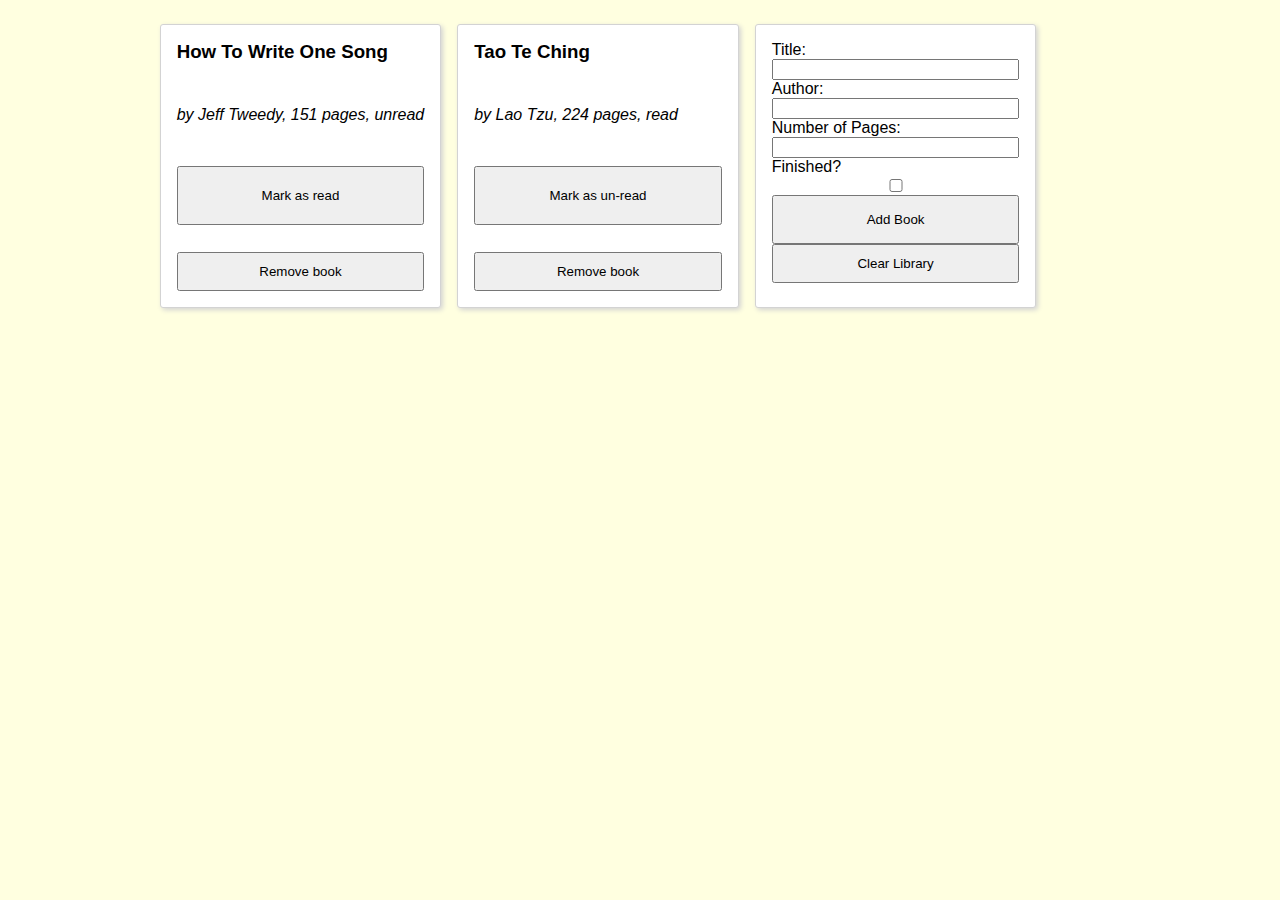
<file: books_js/index.html>
<!DOCTYPE html>
<html>
    <head>
        <meta charset="utf-8">
        <title>Library</title>
        <link rel="stylesheet" href="main.css">
    </head>
    <body>
        <div class="whole">
            <div class="parent" id="container"></div>
       </div>
    </body>
    <script src="app.js"></script>
</html>
</file>
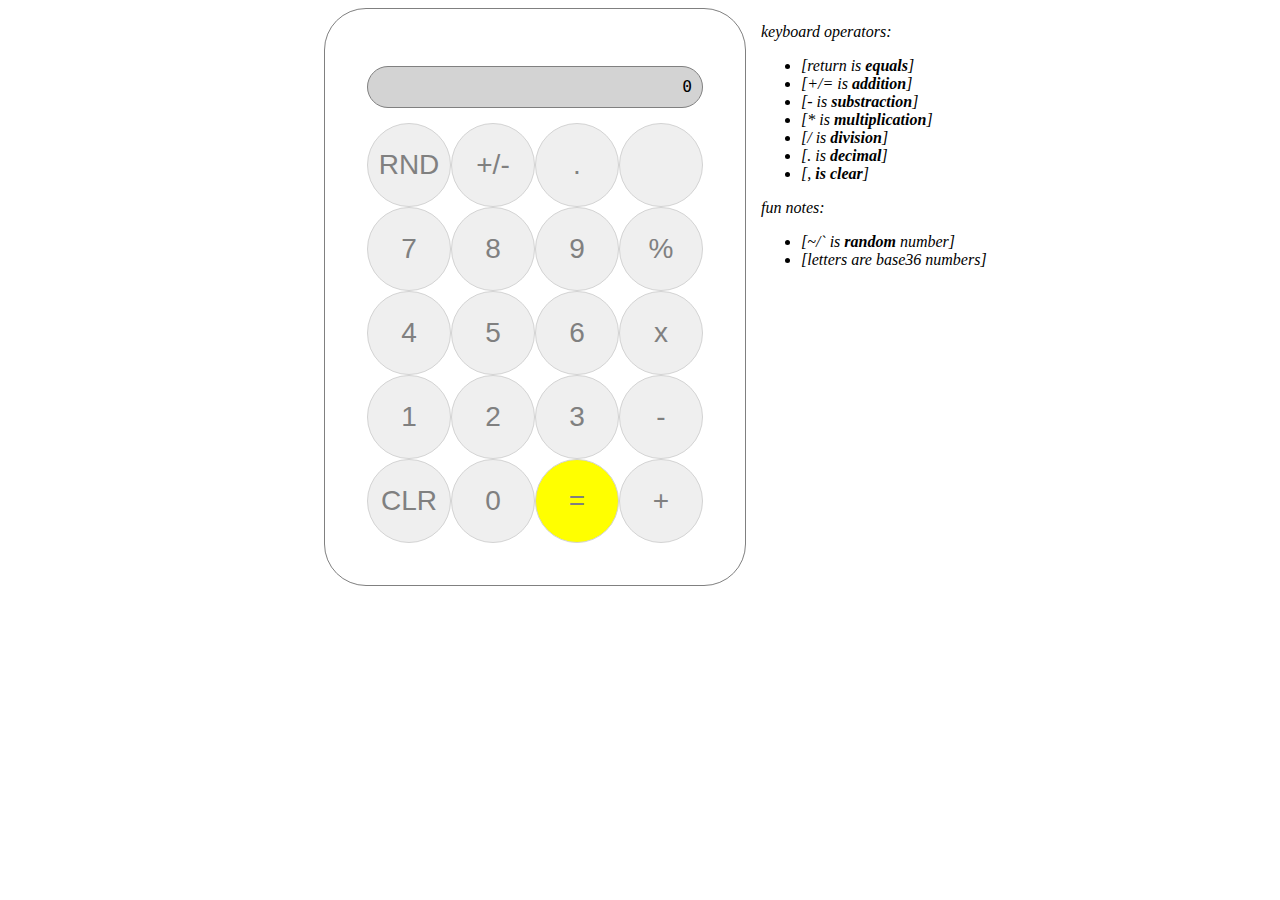
<file: calculator/index.html>
<!DOCTYPE html>
<html>
<head>
    <meta charset="utf-8">
    <title>Web Calculator</title>
    <link rel="stylesheet" href="style.css">
</head>
<body>
    <main>
        <div id="calculator">
        <div id="display" class="display"></div>
        <div class="buttons"> 
            <button id="random" class="calcbutton">RND</button>
            <button id="absolute" class="calcbutton">+/-</button>
            <button id="decimal" class="calcbutton">.</button>
            <button id="stateIcon" class="calcbutton"></button>
            <button id="number" class="calcbutton">7</button>
            <button id="number" class="calcbutton">8</button>
            <button id="number" class="calcbutton">9</button>
            <button id="divide" class="calcbutton">%</button>
            <button id="number" class="calcbutton">4</button>
            <button id="number" class="calcbutton">5</button>
            <button id="number" class="calcbutton">6</button>
            <button id="multiply" class="calcbutton">x</button>
            <button id="number" class="calcbutton">1</button>
            <button id="number" class="calcbutton">2</button>
            <button id="number" class="calcbutton">3</button>
            <button id="subtract" class="calcbutton">-</button>
            <button id="clear" class="calcbutton">CLR</button>
            <button id="number" class="calcbutton">0</button>
            <button id="equals" class="calcbutton">=</button>
            <button id="add" class="calcbutton">+</button>
        </div>
        </div>
    <footer>
      keyboard operators:
      <ul>
        <li>[return is <b>equals</b>]</li>
        <li>[+/= is <b>addition</b>]</li>
        <li>[- is <b>substraction</b>]</li>
        <li>[* is <b>multiplication</b>]</li>
        <li>[/ is <b>division</b>]</li>
        <li>[. is <b>decimal</b>]</li>
        <li>[, <b>is clear</b>]</li>
      </ul>
      fun notes:
      <ul>
        <li>[~/` is <b>random</b> number]</li> 
        <li>[letters are base36 numbers]</li>
      </ul>
    </footer>
    </main>
<script src="logic.js"></script>
<script src="script.js"></script>
</body>
</html>
</file>
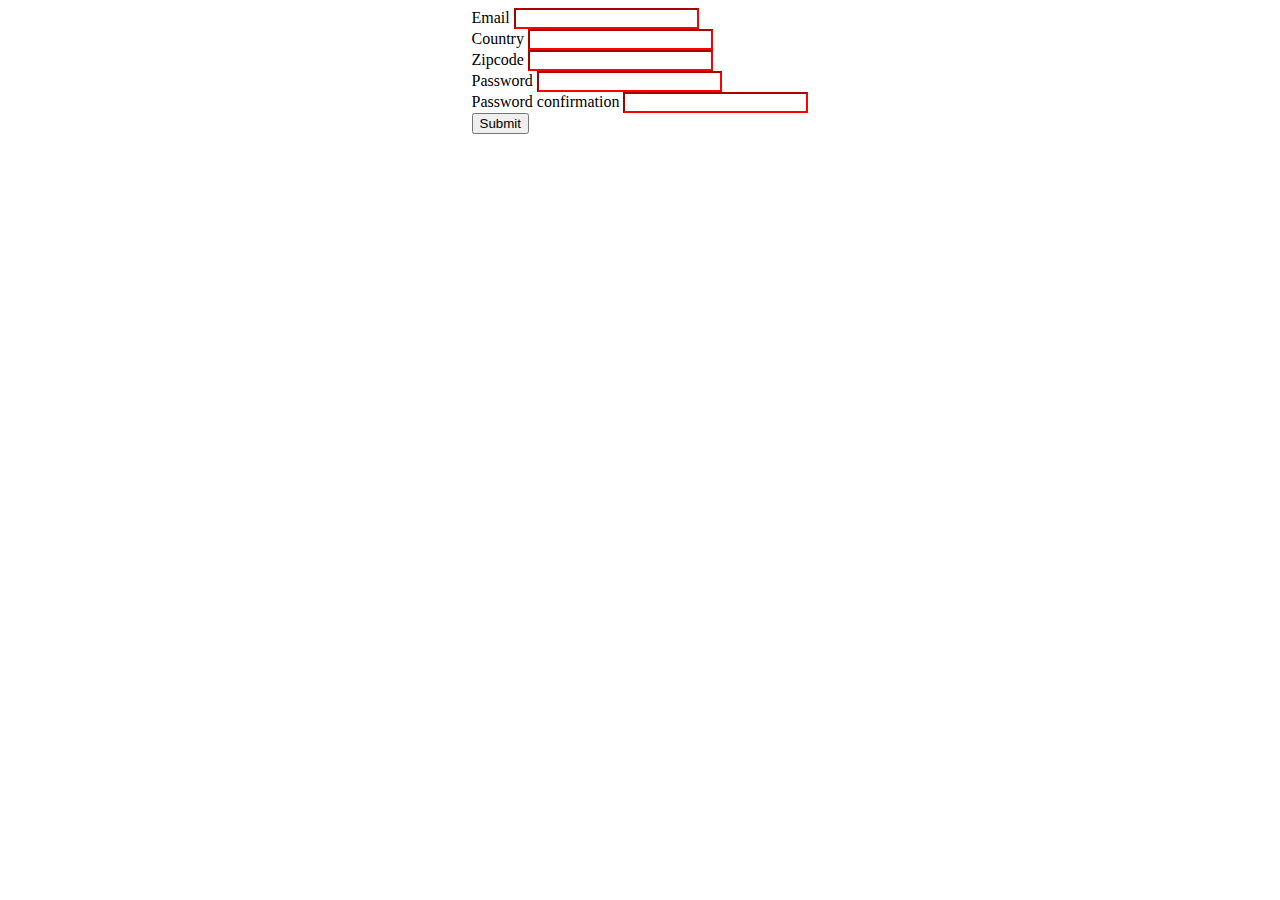
<file: formvalidations/index.html>
<!doctype html>
<html lang="en">
    <head>
        <meta charset="utf-8">
        <meta name="viewport" content="width=device-width, initial-scale=1.0">
    </head>
    <style>
        .form_container {
            display: flex;
            justify-content: center;
        }

        input:invalid {
            border-color: red;
        }
    </style>
    <body>
        <div class="form_container">
            <form>
                <div class="field">
                    <label for="email">Email</label>
                    <input type="email" id="email" required>
                </div>
                <div class="field">
                    <label for="country">Country</label>
                    <input type="text" id="country" required minlength="2" maxlength="56">
                </div>
                <div class="field">
                    <label for="zipcode">Zipcode</label>
                    <input type="text" id="zipcode" required pattern="[0-9]*" minlength="5" maxlength="5">
                </div>
                <div class="field">
                    <label for="password">
                        <span>Password</span>
                        <input type="password" id="password" required minlength="8" maxlength="56">
                        <span class="error"></span>
                    </label>
                </div>
                <div class="field">
                    <label for="password_confirmation">
                        <span>Password confirmation</span>
                        <input type="password" id="password_confirmation" required>
                        <span class="error"></span>
                    </label>
                </div>
                <div class="action">
                    <input type="submit" value="Submit">
                </div>
            </form>
        </div>
        <script src="app.js"></script>
    </body>
</html>
</file>
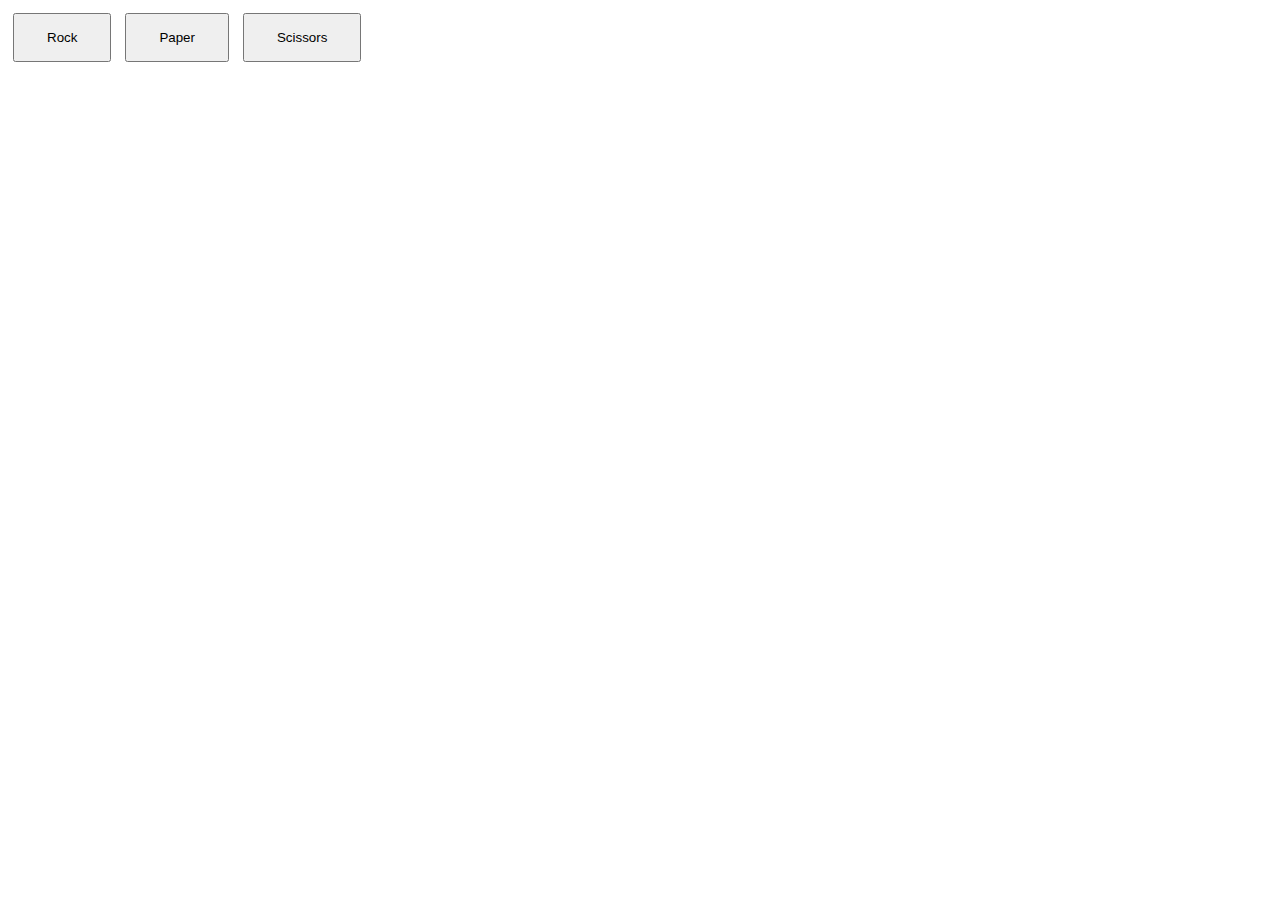
<file: rockpaperscissor/index-buttons.html>
<!DOCTYPE html>
<html>
<head>
  <meta charset="utf-8">
  <title>Rock, Paper, Scissors</title>
  <style>
    .selectorButton {
        padding: 15px 32px;
        margin: 5px 5px;
    }
    .results {
        padding: 10px 10px;
        margin: 10px 10px;
    }
  </style>
</head>
<body>
    <main>
        <button id="rock" class="selectorButton" onclick="playRound('rock')">Rock</button>
        <button id="paper" class="selectorButton" onclick="playRound('paper')">Paper</button>
        <button id="scissors" class="selectorButton" onclick="playRound('scissors')">Scissors</button>
    <div id="container"></div>
    </main>
    <script>
    function randomInteger(max){
        return Math.floor(Math.random() * Math.floor(max));
    }

    function computerPlay(){
        let a = randomInteger(3);
        let computerThrow;
        if(a==2){
            computerThrow = "rock";
        }else if(a==1){
            computerThrow =  "paper";
        }else if(a==0){
            computerThrow = "scissors";
        }
        return computerThrow;
    }
    
    let result;
    let wins;
    let loses;
    let ties;
    let firstRun = 0;
    
    function initializeValues(){
        wins = 0;
        loses = 0;
        ties = 0;
    }

    function playRound(playerSelection){
        let computerSelection = computerPlay();
        let finalScore;
        while(firstRun===0){
            initializeValues();
            firstRun = 1;
        }
        if(playerSelection == "rock"){
            if(computerSelection == "rock"){
                result = "You tied!"
                ties = ties + 1;
            }else if(computerSelection == "paper"){
                result = "You lose! Paper beats rock."
                loses = loses + 1;
            }else if(computerSelection == "scissors"){
                result = "You win! Rock beats scissors."
                wins = wins + 1;
            }
        }else if(playerSelection == "paper"){
            if(computerSelection == "rock"){
                result = "You win! Paper beats rock."
                wins = wins + 1;
            }else if(computerSelection == "paper"){
                result = "You tied!"
                ties = ties + 1;
            }else if(computerSelection == "scissors"){
                result = "You lose! Scissors beats paper."
                loses = loses + 1;
            }
        }else if(playerSelection == "scissors"){
            if(computerSelection == "rock"){
                result = "You lose! Rock beats scissors."
                loses = loses + 1;
            }else if(computerSelection == "paper"){
                result = "You win! Scissors beat paper."
                wins = wins + 1;
            }else if(computerSelection == "scissors"){
                result = "You tied!"
                ties = ties + 1;
            }
        }
        console.log(result);
        results.innerHTML = result; 
        finalScore = (wins + " wins and " + loses + " loses and "+ ties + " ties.");  
        scores.innerHTML = finalScore;
        if((wins>=5) || (loses>=5)){
            if(wins>loses){
                alert("You Win!");
            }else if(loses>wins){
                alert("You Lose!");
            }
        }
    }

    const container = document.querySelector('#container');

    const results = document.createElement('div');
    results.classList.add('results');
    
    const scores = document.createElement('h2');
    scores.classList.add('scores');

    container.appendChild(results);
    container.appendChild(scores);
    </script>
</body>
</html>
</file>
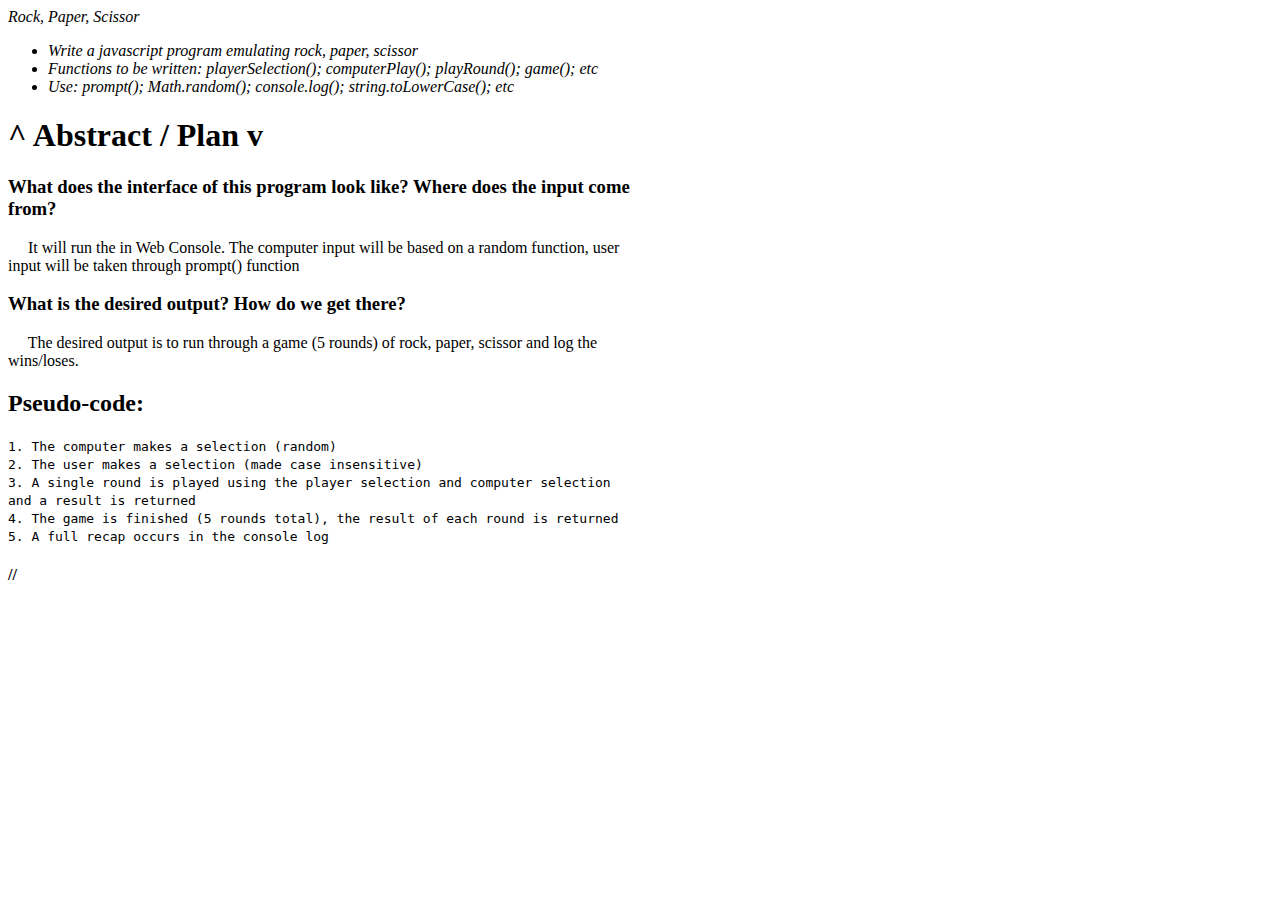
<file: rockpaperscissor/plan.html>
<!DOCTYPE html>
<html>
<head>
  <meta charset="utf-8">
  <title></title>
  <style>
    header {
        font-style: italic;
    }
    main {
        max-width: 624px;
    }
    </style>
</head>
<body>
    <header>
    Rock, Paper, Scissor    
    <ul>
        <li>Write a javascript program emulating rock, paper, scissor</li>
        <li>Functions to be written: playerSelection(); computerPlay(); playRound(); game(); etc</li>
        <li>Use: prompt(); Math.random(); console.log(); string.toLowerCase(); etc</li>
    </ul>
    </header>
    <main>
        <h1>^ Abstract / Plan v</h1>  
        <h3>What does the interface of this program look like? Where does the input come from?</h3>
        <p>&emsp;
        It will run the in Web Console. The computer input will be based on a random function, user input will be taken through prompt() function
        </p>
        <h3>What is the desired output? How do we get there?</h3>
        <p>&emsp;
        The desired output is to run through a game (5 rounds) of rock, paper, scissor and log the wins/loses.
        </p>
        <h2>Pseudo-code:</h2>
        <code>
        1. The computer makes a selection (random)
        <br>2. The user makes a selection (made case insensitive)
        <br>3. A single round is played using the player selection and computer selection and a result is returned
        <br>4. The game is finished (5 rounds total), the result of each round is returned
        <br>5. A full recap occurs in the console log
        </code>
        <h4>//</h4>
    </main>
    <script>
        
    </script>
</body>
</html>
</file>
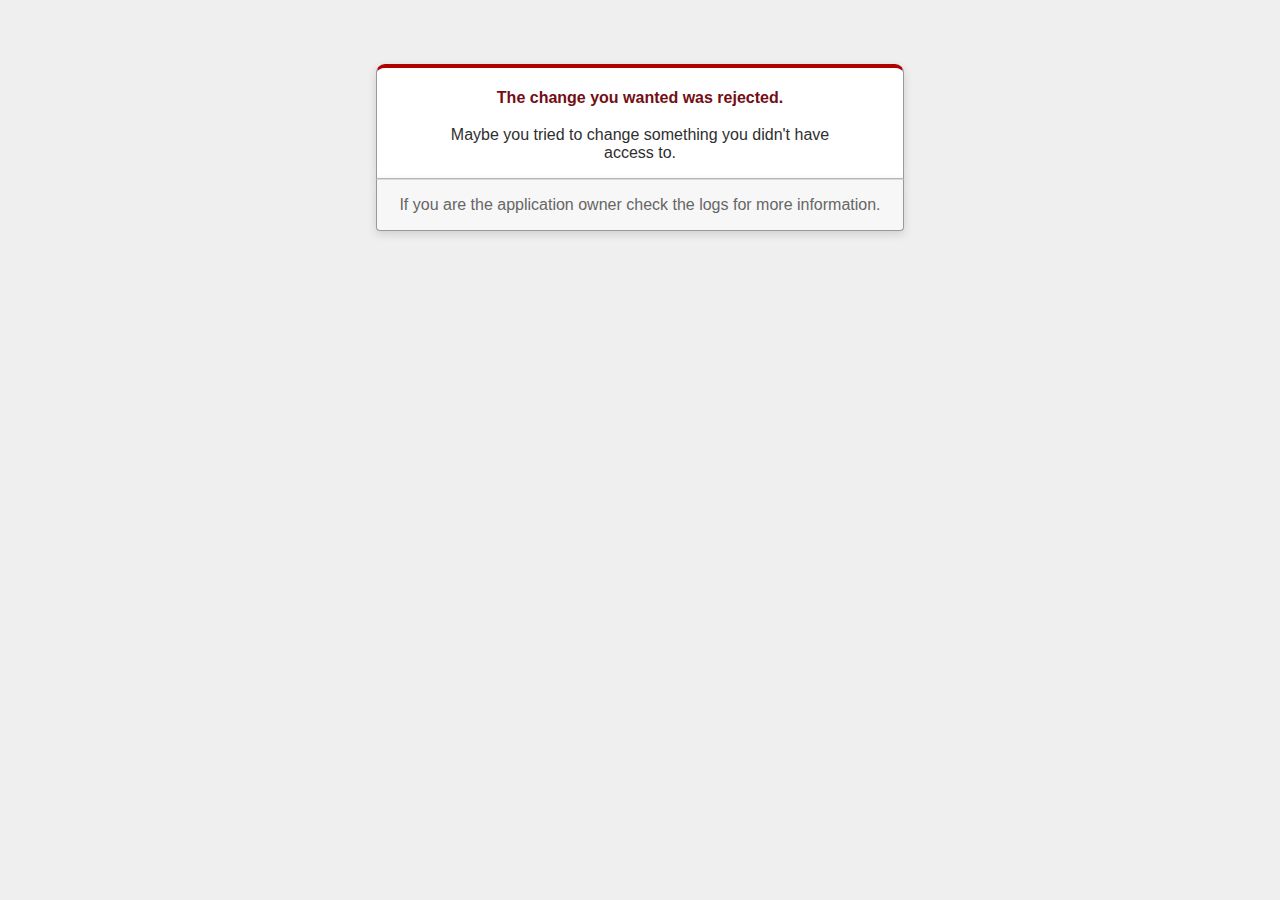
<file: members-only/public/422.html>
<!DOCTYPE html>
<html>
<head>
  <title>The change you wanted was rejected (422)</title>
  <meta name="viewport" content="width=device-width,initial-scale=1">
  <style>
  .rails-default-error-page {
    background-color: #EFEFEF;
    color: #2E2F30;
    text-align: center;
    font-family: arial, sans-serif;
    margin: 0;
  }

  .rails-default-error-page div.dialog {
    width: 95%;
    max-width: 33em;
    margin: 4em auto 0;
  }

  .rails-default-error-page div.dialog > div {
    border: 1px solid #CCC;
    border-right-color: #999;
    border-left-color: #999;
    border-bottom-color: #BBB;
    border-top: #B00100 solid 4px;
    border-top-left-radius: 9px;
    border-top-right-radius: 9px;
    background-color: white;
    padding: 7px 12% 0;
    box-shadow: 0 3px 8px rgba(50, 50, 50, 0.17);
  }

  .rails-default-error-page h1 {
    font-size: 100%;
    color: #730E15;
    line-height: 1.5em;
  }

  .rails-default-error-page div.dialog > p {
    margin: 0 0 1em;
    padding: 1em;
    background-color: #F7F7F7;
    border: 1px solid #CCC;
    border-right-color: #999;
    border-left-color: #999;
    border-bottom-color: #999;
    border-bottom-left-radius: 4px;
    border-bottom-right-radius: 4px;
    border-top-color: #DADADA;
    color: #666;
    box-shadow: 0 3px 8px rgba(50, 50, 50, 0.17);
  }
  </style>
</head>

<body class="rails-default-error-page">
  <!-- This file lives in public/422.html -->
  <div class="dialog">
    <div>
      <h1>The change you wanted was rejected.</h1>
      <p>Maybe you tried to change something you didn't have access to.</p>
    </div>
    <p>If you are the application owner check the logs for more information.</p>
  </div>
</body>
</html>
</file>
<file: books_js/main.css>
body {
    font-family: sans-serif;
    background-color: lightyellow;
}

.whole {
    max-width: calc(100vw - 100px);
    display: grid;
    place-items: center;
}

.parent {
    padding-top: 1rem;
    height: auto;
    display: grid;
    grid-gap: 1rem;
    grid-template-columns: repeat(3, 1fr);
}

.card {
    background-color: white;
    border-style: solid;
    border-width: 1px;
    border-color: lightgrey;
    display: flex;
    flex-direction: column;
    padding: 1rem;
    justify-content: space-between;
    box-shadow: 2px 2px 5px lightgrey;
    border-radius: 3px;
    min-height: 250px;
}

h3 {
    margin: 0;
}

p {
    font-style: italic;
}

.read {
    padding: 20px;
}

.remove, .clear {
    padding: 10px;
}

.add {
    padding: 15px;
}

#form {
    display: flex;
    flex-direction: column;
}

#button {
    background-color: grey;  
    padding: 15px 40px;
    text-align: center;
    text-decoration: none;
    display: inline-block;
    font-size: 16px;
    margin: 4px 0px 10px 0px;
    cursor: pointer;
    border-radius: 5px;
    box-shadow: 2px 2px 5px lightgrey;
}
</file>
<file: calculator/style.css>
main {
  margin: auto auto;
  display: flex;
}

#calculator {
    margin-left: 25%;
    padding: 42px;
    border: 1px solid grey;
    border-radius: 42px;
}

.display {
    height: 1.25em;
    margin: 15px auto;
    padding: 10px 10px 10px 10px;
    border: 1px solid grey;
    border-radius: 42px;
    background-color: lightgrey;
    text-align: right;
    font-family: monospace;
    font-size: 1.25em;
}

footer {
  padding: 15px 15px;
  max-width: 25%;
  font-style: italic;
  text-align: justify;
}

.buttons {
    display: grid;
    grid: repeat(5, 84px) / repeat(4, 84px);
}

button {
    background-color: #EFEFEF;
    border-radius: 50%;
    border: 1px solid lightgrey;
    font-size: 1.75em;
    color: grey;
}

button:focus {
    outline: 0;
}

button:hover {
    border: 3px outset lightgrey;
}

#equals {
    background-color: yellow;
}

#stateIcon {
    background-color: #EFEFEF;
    transition-property: background-color;
    transition-duration: 333ms;
}
</file>
